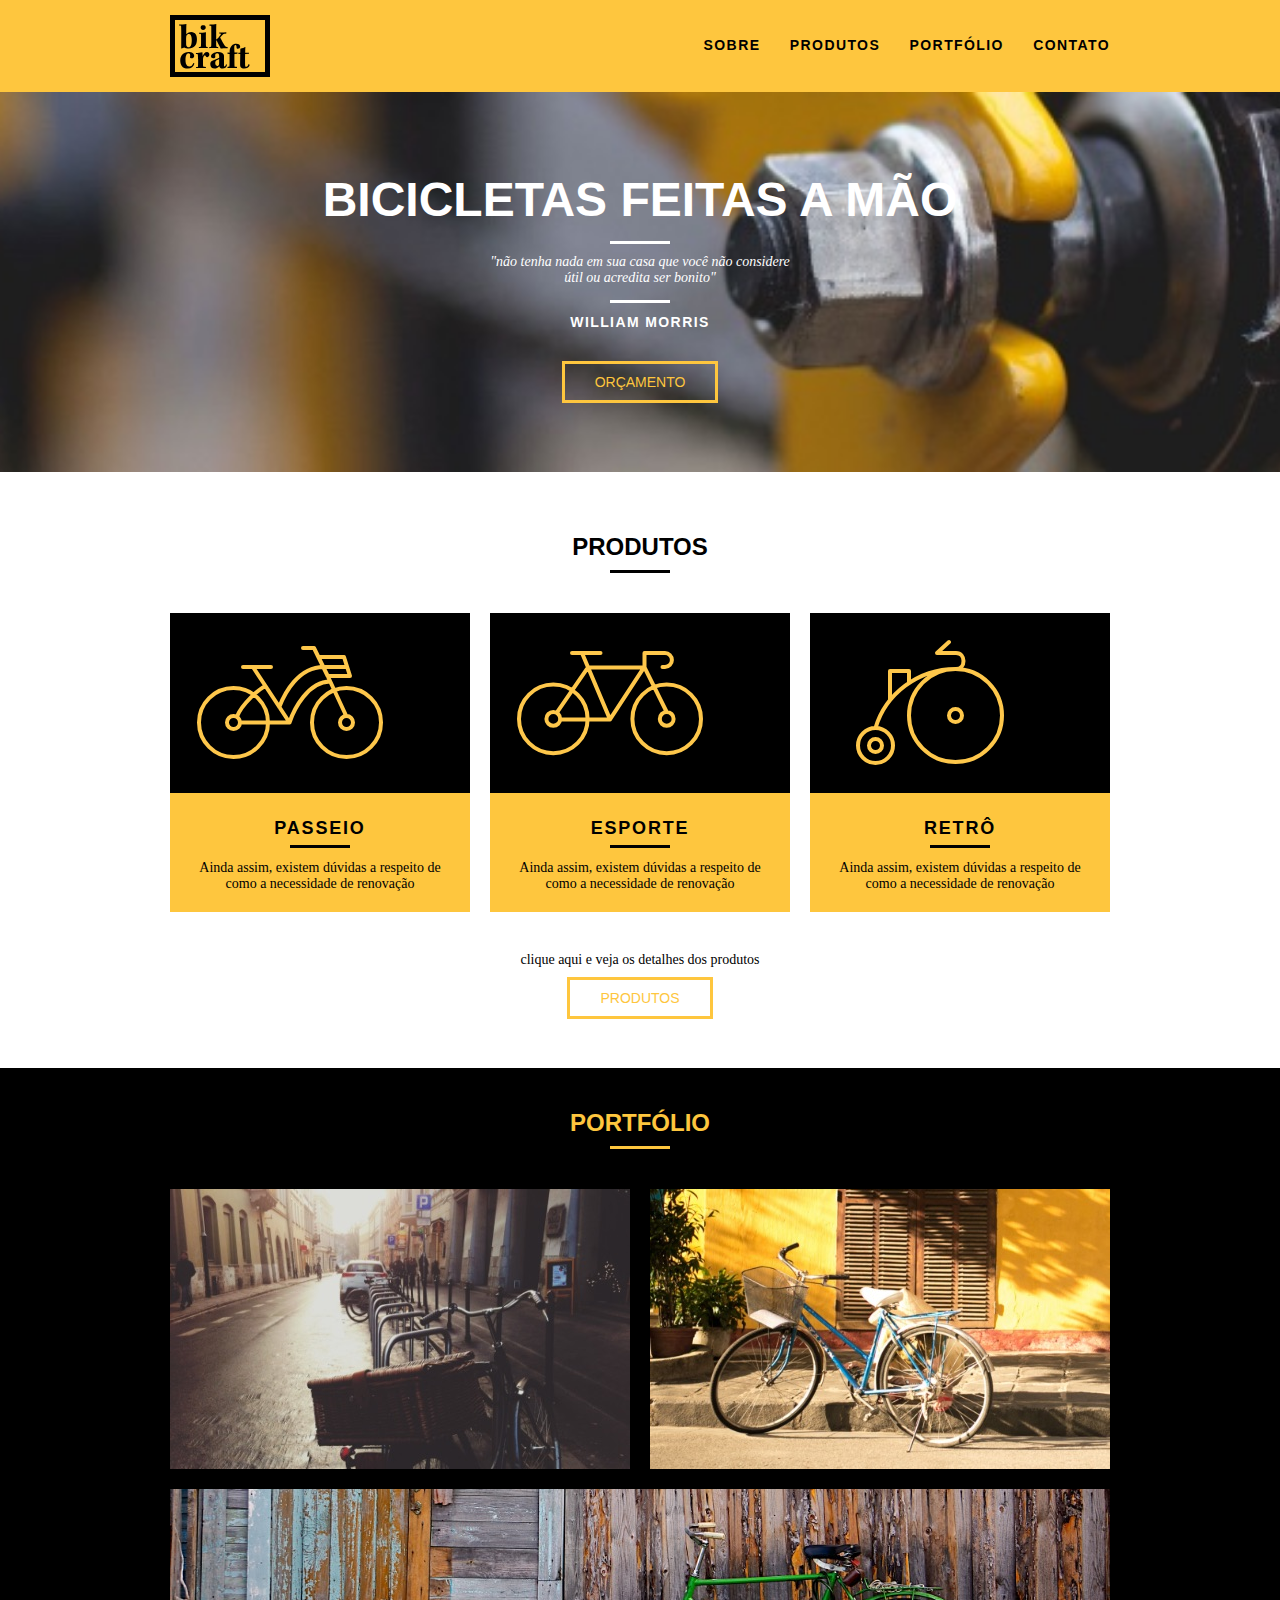
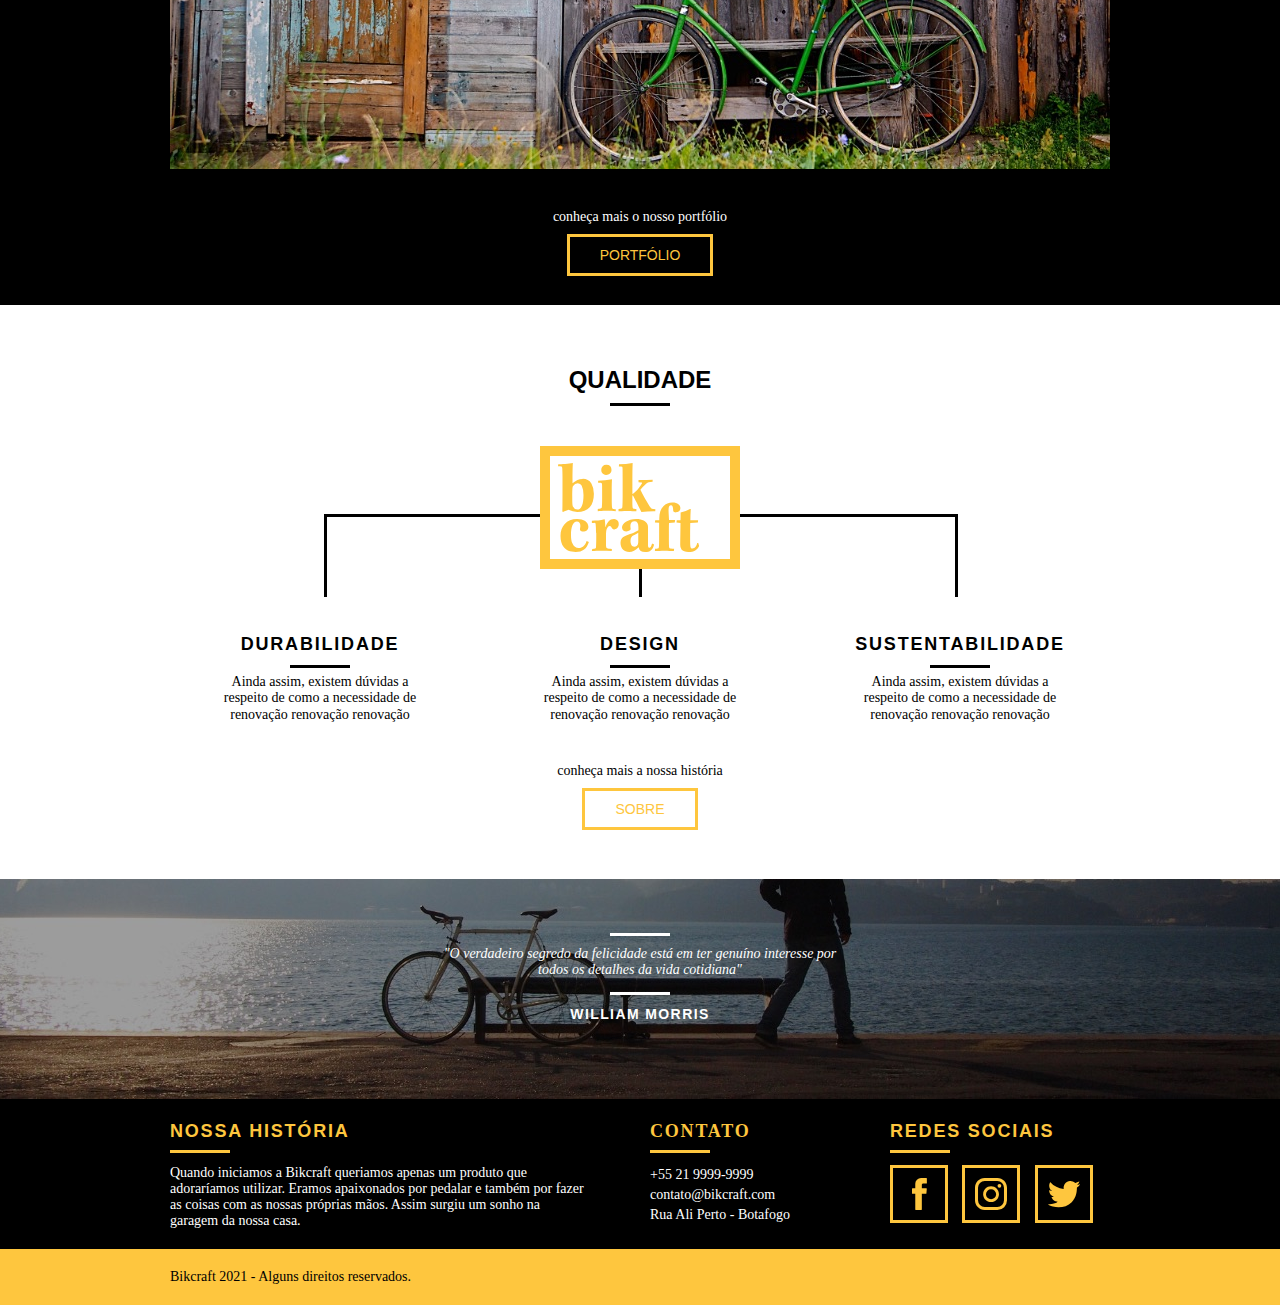
<file: index.html>
<!DOCTYPE html>
<html lang="pt-br">
<head>
    <meta charset="UTF-8">
    <meta http-equiv="X-UA-Compatible" content="IE=edge">
    <meta name="viewport" content="width=device-width, initial-scale=1.0">
    <title>BikCraft</title>
    <link rel="stylesheet" href="css/normalize.css">
    <link rel="stylesheet" href="css/reset.css">
    <link rel="stylesheet" href="css/grid.css">
    <link rel="stylesheet" href="css/style.css">
</head>
<body>

    <!-- TOPO -->
    <header class="header">
        <div class="container">
            <a href="index.html" class="grid-4">
                <img src="./img/bikcraft.svg" alt="bikcraft-logo">
            </a>
            <nav class="grid-12 header_menu">
                <ul>
                    <li><a href="sobre.html">Sobre</a></li>
                    <li><a href="sobre.html">Produtos</a></li>
                    <li><a href="sobre.html">Portfólio</a></li>
                    <li><a href="sobre.html">Contato</a></li>
                </ul>
            </nav>
        </div>
    </header>
    <!-- FIM TOPO -->

    <!-- INTRODUÇÃO -->
    <section class="introducao">
        <div class="container">
            <h1>Bicicletas Feitas a mão</h1>
            <blockquote class="quote-externo">
                <p>"não tenha nada em sua casa que você não considere útil ou acredita ser bonito"</p>
                <cite>WILLIAM MORRIS</cite>
            </blockquote>
            <a href="produtos.html" class="btn">Orçamento</a>
        </div>
    </section>
    <!-- FIM INTRODUÇÃO -->

    <!-- PRODUTOS -->
    <section class="produtos container">
        <h2 class="subtitulo">Produtos</h2>
        <ul class="produtos_lista">
            <li class="grid-1-3">
                <div class="produtos_icone">
                    <img src="./img/produtos/passeio.svg" alt="Bikcraft Passeio">
                </div>
                <h3>Passeio</h3>
                <p>Ainda assim, existem dúvidas a respeito de como a necessidade de renovação</p>
            </li>

            <li class="grid-1-3">
                <div class="produtos_icone">
                    <img src="./img/produtos/esporte.svg" alt="Bikcraft Esporte">
                </div>
                <h3>Esporte</h3>
                <p>Ainda assim, existem dúvidas a respeito de como a necessidade de renovação</p>
            </li>

            <li class="grid-1-3">
                <div class="produtos_icone">
                    <img src="./img/produtos/retro.svg" alt="Bikcraft Retro">
                </div>
                <h3>Retrô</h3>
                <p>Ainda assim, existem dúvidas a respeito de como a necessidade de renovação</p>
            </li>
        </ul>
        <div class="call">
            <p>clique aqui e veja os detalhes dos produtos</p>
            <a href="produtos.html" class="btn btn-preto">Produtos</a>
        </div>
    </section>    
    <!-- Fecha Produtos -->

    <!-- PORTFÓLIO -->
    <section class="portfolio">
        <div class="container">
            <h2 class="subtitulo">Portfólio</h2>
            <ul class="portfolio_lista">
                <li class="grid-8"><img src="./img/portfolio/retro.jpg" alt="Bicicleta Retro"></li>
                <li class="grid-8"><img src="./img/portfolio/passeio.jpg" alt="Bicicleta Passeio"></li>
                <li class="grid-16"><img src="./img/portfolio/esporte.jpg" alt="Bicicleta Esporte"></li>
            </ul>
        </div>
        <div class="call">
            <p>conheça mais o nosso portfólio</p>
            <a href="portfolio.html" class="btn">Portfólio</a>
        </div>
    </section>
    <!-- FIM PORTFÓLIO -->

    <!-- QUALIDADE -->
    <section class="qualidade container">
        <h2 class="subtitulo">Qualidade</h2>
        <img src="./img/bikcraft-qualidade.svg" alt="bikcraft-qualidade">
        <ul class="qualidade_lista">
            <li class="grid-1-3">
                <h3>Durabilidade</h3>
                <p>Ainda assim, existem dúvidas a respeito de como a necessidade de renovação renovação renovação</p>
            </li>
            <li class="grid-1-3">
                <h3>Design</h3>
                <p>Ainda assim, existem dúvidas a respeito de como a necessidade de renovação renovação renovação</p>
            </li>
            <li class="grid-1-3">
                <h3>Sustentabilidade</h3>
                <p>Ainda assim, existem dúvidas a respeito de como a necessidade de renovação renovação renovação</p>
            </li>
        </ul>
        <div class="call">
            <p>conheça mais a nossa história</p>
            <a href="sobre.html" class="btn btn-preto">Sobre</a>
        </div>
    </section>
    <!-- FIM QUALIDADE -->

    <section class="quebra">
        <blockquote class="quote-externo container">
            <p>"O verdadeiro segredo da felicidade está em ter genuíno interesse por todos os detalhes da vida cotidiana"</p>
            <cite>WILLIAM MORRIS</cite>
        </blockquote>
    </section>

    <footer>
        <div class="footer">
            <div class="container">
    
                <div class="grid-8 footer_historia">
                    <h3>Nossa História</h3>
                    <p>Quando iniciamos a Bikcraft queriamos apenas um produto que adoraríamos utilizar. Eramos apaixonados por pedalar e também por fazer as coisas com as nossas próprias mãos. Assim surgiu um sonho na garagem da nossa casa.</p>
                </div>
    
                <div class="grid-4 footer_contato">
                   <h3>Contato</h3>
                   <ul>
                       <li>+55 21 9999-9999</li>
                       <li>contato@bikcraft.com</li>
                       <li>Rua Ali Perto - Botafogo</li>
                   </ul>
                </div>
    
                <div class="grid-4 footer_redes-sociais">
                    <h3>Redes Sociais</h3>
                    <ul>
                        <li><a href="http://facebook.com" target="_blank"><img src="./img/redes-sociais/facebook.svg" alt="facebook"></a></li>
                        <li><a href="http://facebook.com" target="_blank"><img src="./img/redes-sociais/instagram.svg" alt="instagram"></a></li>
                        <li><a href="http://facebook.com" target="_blank"><img src="./img/redes-sociais/twitter.svg" alt="twitter"></a></li>
                    </ul>
                </div>
            </div>
        </div>
            <div class="copy">
                <div class="container">
                    <p class="grid-16">Bikcraft 2021 - Alguns direitos reservados.</p>
                </div>
            </div>
    </footer>
    

</body>
</html>
</file>
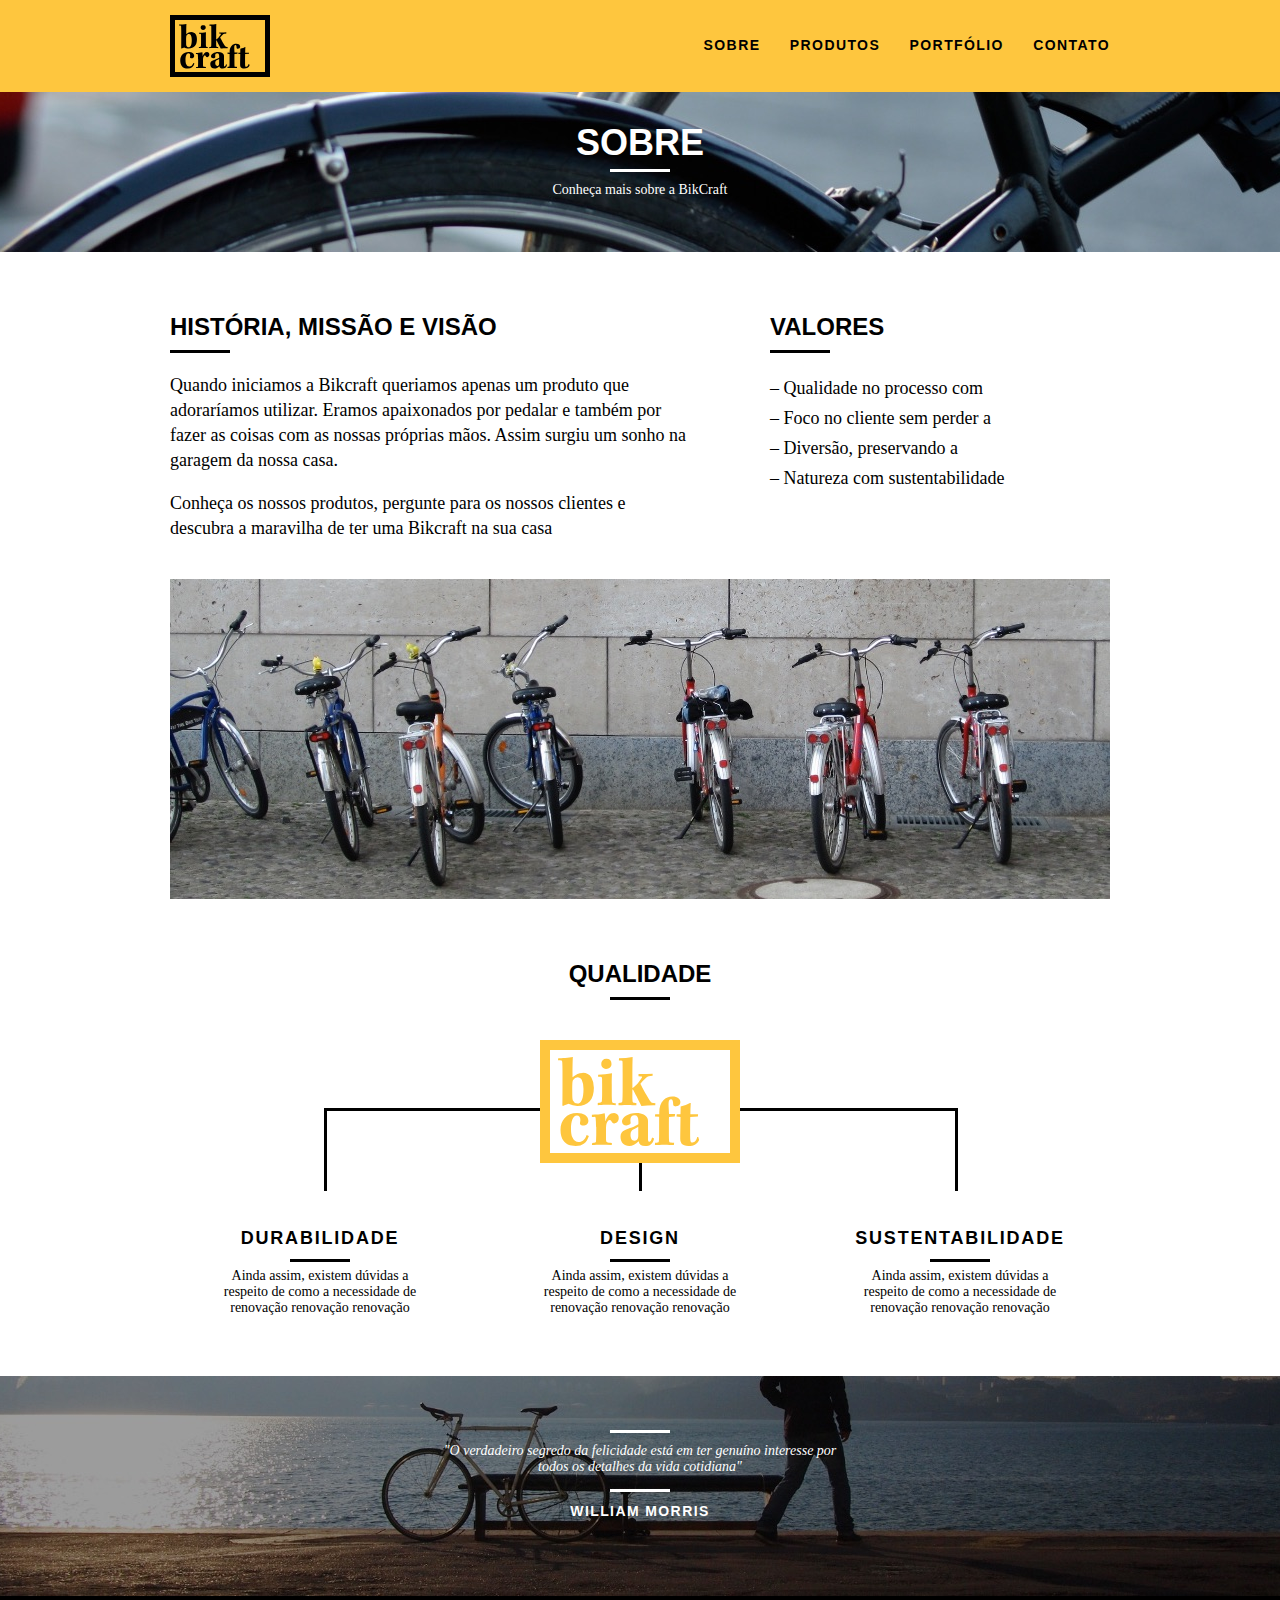
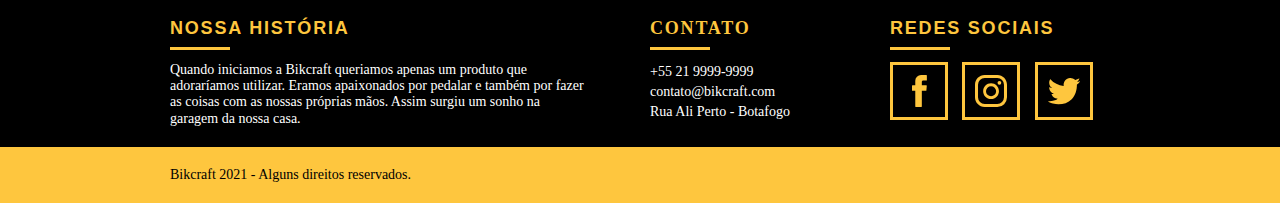
<file: sobre.html>
<!DOCTYPE html>
<html lang="pt-br">
<head>
    <meta charset="UTF-8">
    <meta http-equiv="X-UA-Compatible" content="IE=edge">
    <meta name="viewport" content="width=device-width, initial-scale=1.0">
    <title>BikCraft - Sobre</title>
    <link rel="stylesheet" href="css/normalize.css">
    <link rel="stylesheet" href="css/reset.css">
    <link rel="stylesheet" href="css/grid.css">
    <link rel="stylesheet" href="css/style.css">
    <link rel="stylesheet" href="css/sobre.css">
</head>
<body>

    <!-- TOPO -->
    <header class="header">
        <div class="container">
            <a href="index.html" class="grid-4">
                <img src="./img/bikcraft.svg" alt="bikcraft-logo">
            </a>
            <nav class="grid-12 header_menu">
                <ul>
                    <li><a href="sobre.html" class="menu_ativo">Sobre</a></li>
                    <li><a href="sobre.html">Produtos</a></li>
                    <li><a href="sobre.html">Portfólio</a></li>
                    <li><a href="sobre.html">Contato</a></li>
                </ul>
            </nav>
        </div>
    </header>
    <!-- FIM TOPO -->

    <!-- INTRODUÇÃO -->
    <section class="introducao-interna interna_sobre">
        <div class="container">
            <h1>Sobre</h1>
            <p>Conheça mais sobre a BikCraft</p>
    </section>
    <!-- FIM INTRODUÇÃO -->

    <section class="missao_sobre container">
        <div class="grid-10">
            <h2 class="subtitulo-interno">História, Missão e Visão</h2>
            <p>Quando iniciamos a Bikcraft queriamos apenas um produto que adoraríamos utilizar. Eramos apaixonados por pedalar e também por fazer as coisas com as nossas próprias mãos. Assim surgiu um sonho na garagem da nossa casa.</p>
            <p>Conheça os nossos produtos, pergunte para os nossos clientes e descubra a maravilha de ter uma Bikcraft na sua casa</p>
        </div>
        <div class="grid-6">
            <h2 class="subtitulo-interno">Valores</h2>
            <ul>
                <li>– Qualidade no processo com</li>
                <li>– Foco no cliente sem perder a</li>
                <li>– Diversão, preservando a</li>
                <li>– Natureza com sustentabilidade</li>
            </ul>
        </div>
        <div class="grid-16 foto-equipe">
            <img src="./img/equipe-bikcraft.jpg" alt="equipe bikcraft">
        </div>
    </section>

    <!-- QUALIDADE -->
    <section class="qualidade container">
        <h2 class="subtitulo">Qualidade</h2>
        <img src="./img/bikcraft-qualidade.svg" alt="bikcraft-qualidade">
        <ul class="qualidade_lista">
            <li class="grid-1-3">
                <h3>Durabilidade</h3>
                <p>Ainda assim, existem dúvidas a respeito de como a necessidade de renovação renovação renovação</p>
            </li>
            <li class="grid-1-3">
                <h3>Design</h3>
                <p>Ainda assim, existem dúvidas a respeito de como a necessidade de renovação renovação renovação</p>
            </li>
            <li class="grid-1-3">
                <h3>Sustentabilidade</h3>
                <p>Ainda assim, existem dúvidas a respeito de como a necessidade de renovação renovação renovação</p>
            </li>
        </ul>
    </section>
    <!-- FIM QUALIDADE -->

    <section class="quebra">
        <blockquote class="quote-externo container">
            <p>"O verdadeiro segredo da felicidade está em ter genuíno interesse por todos os detalhes da vida cotidiana"</p>
            <cite>WILLIAM MORRIS</cite>
        </blockquote>
    </section>

    <footer>
        <div class="footer">
            <div class="container">
    
                <div class="grid-8 footer_historia">
                    <h3>Nossa História</h3>
                    <p>Quando iniciamos a Bikcraft queriamos apenas um produto que adoraríamos utilizar. Eramos apaixonados por pedalar e também por fazer as coisas com as nossas próprias mãos. Assim surgiu um sonho na garagem da nossa casa.</p>
                </div>
    
                <div class="grid-4 footer_contato">
                   <h3>Contato</h3>
                   <ul>
                       <li>+55 21 9999-9999</li>
                       <li>contato@bikcraft.com</li>
                       <li>Rua Ali Perto - Botafogo</li>
                   </ul>
                </div>
    
                <div class="grid-4 footer_redes-sociais">
                    <h3>Redes Sociais</h3>
                    <ul>
                        <li><a href="http://facebook.com" target="_blank"><img src="./img/redes-sociais/facebook.svg" alt="facebook"></a></li>
                        <li><a href="http://facebook.com" target="_blank"><img src="./img/redes-sociais/instagram.svg" alt="instagram"></a></li>
                        <li><a href="http://facebook.com" target="_blank"><img src="./img/redes-sociais/twitter.svg" alt="twitter"></a></li>
                    </ul>
                </div>
            </div>
        </div>
            <div class="copy">
                <div class="container">
                    <p class="grid-16">Bikcraft 2021 - Alguns direitos reservados.</p>
                </div>
            </div>
    </footer>
    

</body>
</html>
</file>
<file: css/grid.css>
*, *:before, *:after {
  -webkit-box-sizing: border-box; 
  -moz-box-sizing: border-box; 
  box-sizing: border-box;
}

.container {
	width: 960px;
	margin: 0 auto;
	padding: 0px;
	position: relative;
}

.container:after, .container:before {
	content: " ";
	display: table;
}

.container:after {
	clear: both;
}

.grid-1, .grid-2, .grid-3, .grid-4, .grid-5, .grid-6, .grid-7, .grid-8, .grid-9, .grid-10, .grid-11, .grid-12, .grid-13, .grid-14, .grid-15, .grid-16, .grid-1-3 {
	float: left;
	margin-left: 10px;
	margin-right: 10px;
}

.grid-1 	{width: 40px;}
.grid-2 	{width: 100px;}
.grid-3 	{width: 160px;}
.grid-4 	{width: 220px;}
.grid-5 	{width: 280px;}
.grid-6 	{width: 340px;}
.grid-7 	{width: 400px;}
.grid-8 	{width: 460px;}
.grid-9 	{width: 520px;}
.grid-10 	{width: 580px;}
.grid-11 	{width: 640px;}
.grid-12 	{width: 700px;}
.grid-13 	{width: 760px;}
.grid-14 	{width: 820px;}
.grid-15 	{width: 880px;}
.grid-16 	{width: 940px;}
.grid-1-3	{width: 300px;}
</file>
<file: css/style.css>
/*Estilos Gerais*/

body {
    font-family: Arial, Helvetica, sans-serif;
}

p{
    font-family: Georgia, 'Times New Roman', Times, serif;
    font-size: 14px;
}

img{
    display: block;
}

.btn {
    border: 3px solid #fec63e;
    padding: 10px 30px;
    font-size: 14px;
    line-height: 20px;
    color: #fec63e;
    text-transform: uppercase;
}

.btn:hover {
    color: #fff;
    border-color: #fff;
}

.btn-preto:hover {
    color: #000;
    border-color: #000;
}
  

.subtitulo {
    font-size: 24px;
    line-height: 30px;
    font-weight: bold;
    text-transform: uppercase;
    color: #000;
    text-align: center;
    margin-bottom: 40px;
}

.subtitulo:after {
    content: "";
    display: block;
    width: 60px;
    height: 3px;
    background: #000;
    margin: 8px auto;
}

.subtitulo-interno {
    font-size: 24px;
    line-height: 30px;
    font-weight: bold;
    text-transform: uppercase;
    color: #000;
    margin-bottom: 20px;
}

.subtitulo-interno:after {
    content: "";
    display: block;
    width: 60px;
    height: 3px;
    background: #000;
    margin: 8px 0;
}

/*Header*/

.header {
    position: fixed;
    top: 0;
    width: 100%;
    background-color: #fec63e;
    padding: 15px 0;
    z-index: 10;
}

.header_menu {
    text-align: right;
}

.header_menu ul li {
   display: inline-block;
   margin-left: 25px;
   margin-top: 20px;
}

.header_menu ul li a {
    color: #000;
    font-weight: bold;
    text-transform: uppercase;
    letter-spacing: .1em;
    font-size: 14px;
    line-height: 20px;
    padding: 10px 0;
}

.header_menu ul li a:hover {
    color: white;
}

.header_menu ul li a.menu_ativo/{
    color: #fff;
}


/*Introdução*/

.introducao {
    width: 100%;
    height: 380px;
    background: url("../img/bg-produtos.jpg") no-repeat center;
    background-size: cover;
    margin-top: 92px;
    text-align: center;
    padding-top: 80px;
}

.introducao h1 {
    font-size: 48px;
    color: #FFF;
    font-weight: bold;
    text-transform: uppercase;
}

.quote-externo {
    max-width: 320px;
    margin: 0 auto;
    margin-bottom: 40px;
    color: white;
}

.quote-externo p {
    font-style: italic;
}

.quote-externo p:before, .quote-externo p:after {
    content: "";
    display: block;
    width: 60px;
    height: 3px;
    background: #fff;
    margin: 14px auto 10px auto;
}

.quote-externo cite {
    font-style: normal;
    font-weight: bold;
    font-size: 14px;
    letter-spacing: .1em;
}

/*Introdução Interna*/

.introducao-interna{
    width: 100%;
    margin-top: 92px;
    height: 160px;
    text-align: center;
    color: #fff;
    padding-top: 30px;
}

.introducao-interna h1 {
    font-size: 36px;
    font-weight: bold;
    text-transform: uppercase;
}

.introducao-interna h1:after {
    content: "";
    display: block;
    width: 60px;
    height: 3px;
    background: #fff;
    margin: 6px auto 10px auto;
}

/*Produtos*/

.produtos {
    padding: 60px 0;
}

.produtos_lista li {
    background: #fec63e;
    text-align: center;
}

.produtos_lista li h3 {
    font-weight: bold;
    font-size: 18px;
    line-height: 30px;
    text-transform: uppercase;
    letter-spacing: .1em;
    margin-top: 20px;
}

.produtos_lista li h3:after {
    content: "";
    display: block;
    width: 60px;
    height: 3px;
    background: #000;
    margin: 2px auto;
}

.produtos_lista li p {
    padding: 10px 20px 20px 20px;
}

.produtos_icone {
    background: #000;
    padding: 20px;
}

.call {
    text-align: center;
    padding-top: 40px;
    clear: both;
}

.call p {
    margin-bottom: 20px;
}

/*Portfólio*/

.portfolio{
    width: 100%;
    background-color: #000;
    padding: 40px 0;
}

.portfolio .subtitulo {
    color: #fec63e;
}

.portfolio .subtitulo:after{
    background: #fec63e;
}

.portfolio_lista li:last-child {
    margin-top: 20px;
}

.portfolio .call p {
    color: #fff;
}

/* QUALIDADE */

.qualidade {
    padding: 60px 0;
}

.qualidade img{
    margin: 0 auto;
}

.qualidade:after{
    content: "";
    width: 634px;
    height: 83px;
    display: block;
    background: url("../img/linhas.svg") no-repeat center;
    position: absolute;
    top: 209px;
    right: 162px;
    z-index: -1;
}

.qualidade_lista{
    padding-top: 40px;
    overflow: hidden;
}

.qualidade_lista li{
    text-align: center;
    padding: 0 40px;
}

.qualidade_lista li h3 {
    font-weight: bold;
    font-size: 18px;
    line-height: 30px;
    text-transform: uppercase;
    letter-spacing: .1em;
    margin-top: 20px;
}

.qualidade_lista li h3:after {
    content: "";
    display: block;
    width: 60px;
    height: 3px;
    background: #000;
    margin: 6px auto;
}
/* FIM QUALIDADE*/

/* QUEBRA */

.quebra {
    width: 100%;
    height: 220px;
    background: url(../img/bg-footer.jpg) no-repeat center;
    background-size: cover;
    text-align: center;
    padding-top: 40px;
}

.quebra .quote-externo {
    max-width: 400px;
}

/* FOOTER */

.footer {
    width: 100%;
    background: #000;
    color: #fff;
    padding: 20px 0;
}

.footer h3 {
    font-size: 18px;
    line-height: 25px;
    color: #fec63e;
    text-transform: uppercase;
    letter-spacing: .1em;
    font-weight: bold;
}

.footer h3:after {
    content: "";
    display: block;
    width: 60px;
    height: 3px;
    background: #fec63e;
    margin: 6px 0 12px 0;
}

.footer_historia {
    padding-right: 40px;
}

.footer_contato {
    font-size: 14px;
    line-height: 20px;
    font-family: Georgia, 'Times New Roman', Times, serif;
}

.footer_redes-sociais ul li {
    display: inline-block;
    margin-right: 10px;
}

.footer_redes-sociais ul li a {
    border: 3px solid #fec63e;
    display: block;
    padding: 10px;
}

.footer_redes-sociais ul li a:hover {
    border-color: #fff;
}

.copy {
    width: 100%;
    background: #fec63e;
    padding: 20px 0;
}
</file>
<file: css/sobre.css>
.interna_sobre{
    background: url(../img/bg-sobre.jpg) no-repeat center;
    background-size: cover;
}

.missao_sobre{
    padding-top: 60px;
}

.missao_sobre p {
    font-size: 18px;
    line-height: 25px;
    margin-bottom: 1em;
    padding-right: 60px;
}

.missao_sobre ul li {
    font-family: Georgia, 'Times New Roman', Times, serif;
    font-size: 18px;
    line-height: 30px;
}

.foto-equipe {
    padding-top: 20px;
}
</file>
